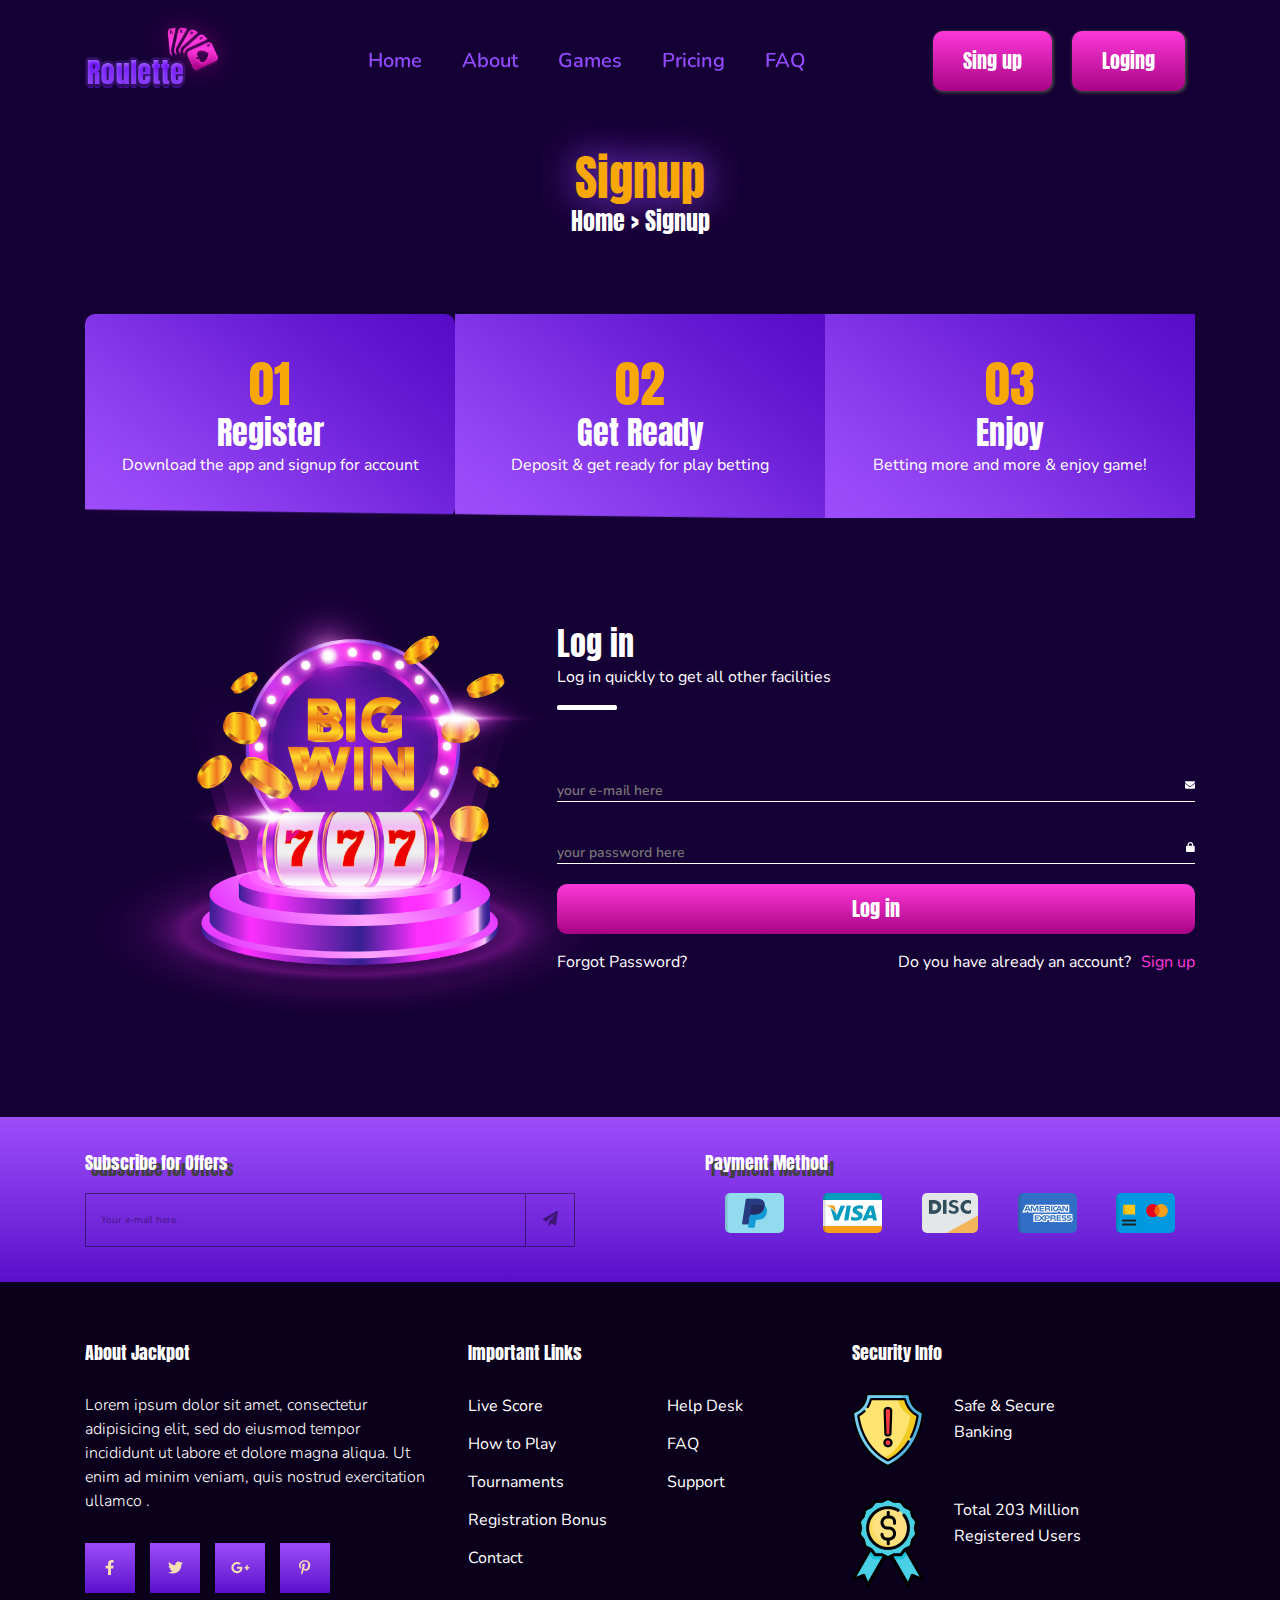
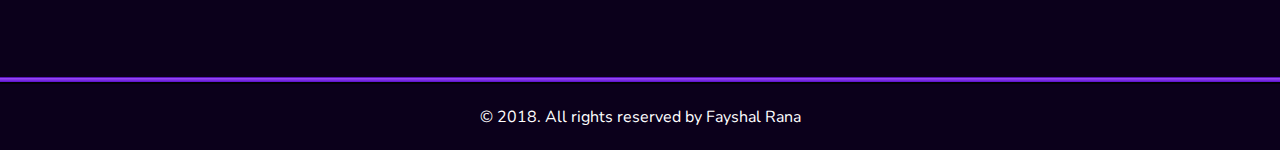
<file: login.html>
<!DOCTYPE html>
<html lang="en">

<head>
    <meta charset="UTF-8">
    <meta http-equiv="X-UA-Compatible" content="IE=edge">
    <meta name="viewport" content="width=device-width, initial-scale=1.0">

    <title>Jackpot</title>
    <!-- favicon  -->
    <link rel="icon" type="image/x-icon" href="images/main-logo-removebg-preview.png">
    <!-- bootstrap link  -->
    <link rel="stylesheet" href="https://cdn.jsdelivr.net/npm/bootstrap@4.3.1/dist/css/bootstrap.min.css" integrity="sha384-ggOyR0iXCbMQv3Xipma34MD+dH/1fQ784/j6cY/iJTQUOhcWr7x9JvoRxT2MZw1T" crossorigin="anonymous">
    <!-- font awesome  -->
    <link rel="stylesheet" href="Css/all.min.css">
    <!-- Scss link  -->
    <link rel="stylesheet" href="sass/main.css">
    <!-- custom css like  -->
    <link rel="stylesheet" href="Css/style.css">
    <link rel="stylesheet" href="Css/media.css">
    <!-- box shadow link  -->
    <link rel="stylesheet" href="Css/shadow.css" />
</head>

<body>
    <div id="preloader"></div>
    <!-- header part start here  -->
    <section id="header">
        <nav class="navbar navbar-expand-lg">
            <div class="container">
              <!-- logo part -->
              <div class="logo">
                <a class="navbar-brand" href="#">
                    <img src="images/main-logo.png" alt="">
                  </a>
              </div>
              <!-- logo part  -->
              <button class="navbar-toggler" type="button" data-bs-toggle="collapse" data-bs-target="#navbarSupportedContent"
                aria-controls="navbarSupportedContent" aria-expanded="false" aria-label="Toggle navigation">
                <i class="fa-solid fa-bars"></i>
              </button>
              <div class="collapse navbar-collapse" id="navbarSupportedContent">
                <ul class="navbar-nav m-auto mb-2 mb-lg-0">
                  <li class="nav-item">
                    <a class="nav-link" href="index.html" method="post">Home</a>
                  </li>
                  <li class="nav-item">
                    <a class="nav-link" href="about.html">About</a>
                  </li>
                  <li class="nav-item">
                    <a class="nav-link" href="Game.html">Games</a>
                  </li>
                  <li class="nav-item">
                    <a class="nav-link" href="member.html">Pricing</a>
                  </li>
                  <li class="nav-item">
                    <a class="nav-link" href="#faq">FAQ</a>
                  </li>
                </ul>
                <div class="nav_button">
                    <a href="signup.html"><button class="singup">Sing up</button></a>
                    <a href="login.html"><button class="login">Loging</button></a>
                </div>
              </div>
        
            </div>
          </nav>
        
    </section>

    <!-- header part end here  -->
    <!-- banner part start here  -->
    <section id="banner">
        <div class="bannerc_contant">
            <div class="About_text">
                <h3>Signup</h3>
                <p><a href="">Home </a>> Signup</p>
            </div>

        </div>
    </section>
    <!-- banner part end here  -->

    <!-- Related game part start here  -->
    <section id="singup_body">
        <div class="container">
            <div class="game_card_bd">
                <div class="game_card">
                    <div class="game_card_item block_img">
                        <h1>01</h1>
                        <h2>Register</h2>
                        <p>Download the app and signup for account</p>
                    </div>
                    <div class="game_card_item  block_img2">
                        <h1>02</h1>
                        <h2>Get Ready</h2>
                        <p>Deposit & get ready for play betting</p>
                    </div>
                    <div class="game_card_item  block_img3">
                        <h1>03</h1>
                        <h2>Enjoy</h2>
                        <p>Betting more and more & enjoy game!</p>
                    </div>
                </div>
            </div>
            <div class="singup_container">
                <div class="big_win_img">
                    <img src="images/big-win.png" alt="big-win.png">
                </div>
                <div class="signup_form">
                    <div class="signup_top">
                        <h3>Log in</h3>
                        <p>Log in quickly to get all other facilities</p>
                    </div>
                    <div class="user_form">
                        <form action="">
                        
                            <div class="form_bottom">
                                <label for="email">
                                    <div class="email m_5rem_0">
                                        <input type="email" placeholder="your e-mail here" required id="email">
                                        <i class="fa-solid fa-envelope"></i>
                                    </div>
                                </label>
                                <label for="password">
                                    <div class="email m_2rem_0">
                                        <input type="password" placeholder="your password here" required id="password">
                                        <i class="fa-solid fa-lock"></i>
                                    </div>
                                </label>
                                <Button>Log in</Button>
                                <div class="form_footer">
                                    <div class="account">
                                    <p>Forgot Password?</p>
                                    </div>
                                    <div class="account">
                                        <p>Do you have already an account?<span><a href="">Sign up</a></span> </p>
                                    </div>
                                </div>
                            </div>
                        </form>
                    </div>
                </div>
            </div>
        </div>
    </section>
    <!-- Related game part end here  -->
    <!-- Newslatter part start here  -->
    <section id="newslatter">
        <div class="container">
            <div class="newslatter_body">
                <div class="latter">
                    <div class="latter_header">
                        <h3>Subscribe for Offers</h3>
                    </div>
                    <form action="#">
                        <div class="input">
                            <input type="text" name="email" id="" placeholder="Your e-mail here" required>
                            <button class="snt_btn"><i class="fa-solid fa-paper-plane"></i></button>
                        </div>
                    </form>
                </div>
                <div class="pament">
                    <div class="pament_header">
                        <h3>Payment Method</h3>
                    </div>
                    <div class="payment_cards">
                        <div class="cards">
                            <img src="images/paypal.png" alt="paypal.png">
                        </div>
                        <div class="cards">
                            <img src="images/visa.png" alt="visa.png">
                        </div>
                        <div class="cards">
                            <img src="images/Disc.png" alt="Disc.png">
                        </div>
                        <div class="cards">
                            <img src="images/amirecnex.png" alt="amirecnex.png">
                        </div>
                        <div class="cards">
                            <img src="images/cridet-card.png" alt="cridet-card.png">
                        </div>
                    </div>
                </div>
            </div>
        </div>
    </section>
    <!-- Newslatter part end here  -->
    <!-- contact  part start here  -->
    <section id="contact">
        <div class="container">
            <div class="contact_body">
                <div class="about">
                    <div class="about_head">
                        <h3>About Jackpot</h3>
                    </div>
                    <div class="about_text">
                        <p>Lorem ipsum dolor sit amet, consectetur adipisicing elit, sed do eiusmod tempor incididunt ut
                            labore et dolore magna aliqua. Ut enim ad minim veniam, quis nostrud exercitation ullamco .
                        </p>
                    </div>
                    <div class="social_icon">
                        <div class="social_item">
                            <a href="#"><i class="fa-brands fa-facebook-f"></i></a>
                        </div>
                        <div class="social_item">
                            <a href=""><i class="fa-brands fa-twitter"></i></a>
                        </div>
                        <div class="social_item">
                            <a href=""><i class="fa-brands fa-google-plus-g"></i></a>
                        </div>
                        <div class="social_item">
                            <a href=""><i class="fa-brands fa-pinterest-p"></i></a>
                        </div>
                    </div>
                </div>
                <div class="links">
                    <div class="links_head">
                        <h3>Important Links</h3>
                    </div>
                    <div class="important_links">
                        <div class="left_link">
                            <a href="">Live Score</a>
                            <a href="">How to Play</a>
                            <a href="">Tournaments</a>
                            <a href="">Registration Bonus</a>
                            <a href="">Contact</a>
                        </div>
                        <div class="right_link">
                            <a href="">Help Desk</a>
                            <a href="">FAQ</a>
                            <a href="">Support</a>
                        </div>
                    </div>
                </div>
                <div class="security">
                    <div class="security_head">
                        <h3>Security Info</h3>
                    </div>
                    <div class="security_body">
                        <div class="security_item">
                            <div class="security_img">
                                <img src="images/security1.png" alt="security1.png">
                            </div>
                            <div class="security_text">
                                <p>Safe & Secure <br>
                                    Banking</p>
                            </div>
                        </div>
                        <div class="security_item">
                            <div class="security_img">
                                <img src="images/batch.png" alt="batch.png">
                            </div>
                            <div class="security_text">
                                <p>Total 203 Million <br>
                                    Registered Users</p>
                            </div>
                        </div>
                    </div>
                </div>
            </div>
        </div>
    </section>
    <hr
        style="background: linear-gradient(to bottom, #9d4cfb, #8d3eef, #7c30e2, #6b21d6, #590fca); height: 4px; border-bottom: 2px solid black;">

    <!-- contact  part end here  -->


    <!-- footer part start here  -->
    <section id="footer">
        <div class="container">
            <p>&copy; 2018. All rights reserved by Fayshal Rana</p>
        </div>
    </section>
    <!-- footer part end here  -->






    <!-- jquery  -->
    <script src="js/jquery-1.12.4.min.js"></script>
        <!-- bootstrip js  -->
    <script src="https://cdn.jsdelivr.net/npm/bootstrap@5.2.3/dist/js/bootstrap.bundle.min.js"></script>
    <!-- font awesome js  -->
    <script src="js/all.min.js"></script>
    <!-- custom js link  -->
    <script src="js/custom.js"></script>

</body>

</html>
</file>
<file: sass/main.css>
#header {
  position: fixed;
  width: 100%;
  padding-bottom: 1rem;
  z-index: 999;
  transition: 0.3s;
}
#header .navbar {
  display: flex;
  justify-content: space-between;
  align-items: center;
}
#header .navbar .logo {
  width: 15%;
  display: inline;
}
#header .navbar .logo a img {
  width: 100%;
  transition: 0.3s;
}
#header .navbar .collapse {
  margin-top: 2rem;
}
#header .navbar .collapse ul {
  display: flex;
  justify-content: flex-start;
  align-items: center;
  margin-top: 0 !important;
}
#header .navbar .collapse ul li {
  margin: 0 1.5rem;
  display: flex;
  align-items: center;
}
#header .navbar .collapse ul li a {
  font-family: "Nunito", sans-serif;
  font-size: 2rem;
  font-weight: 600;
  color: #944bff;
  transition: 0.3s ease-in-out;
}
#header .navbar .collapse ul li:hover a {
  color: #ff39dc;
}
#header .navbar .nav_button {
  display: flex;
}
#header .navbar .nav_button button {
  font-family: "Anton", sans-serif;
  padding: 1.5rem 3rem;
  border: none;
  border-radius: 1rem;
  box-shadow: 1px 1px 3px 1px #414040;
  margin: 0 1rem;
  cursor: pointer;
}
#header .navbar .nav_button .singup {
  background-image: linear-gradient(to bottom, #fc37d9, #e72bc4, #d21faf, #bd129a, #a90287);
  color: white;
  font-size: 2rem;
  font-weight: 400;
  transition: 0.3s ease;
}
#header .navbar .nav_button .singup:hover {
  background-image: linear-gradient(to bottom, #9d4cfb, #8d3eef, #7c30e2, #6b21d6, #590fca);
  text-shadow: 5px 5px #414040;
}
#header .navbar .nav_button .login {
  background-image: linear-gradient(to bottom, #fc37d9, #e72bc4, #d21faf, #bd129a, #a90287);
  color: white;
  font-size: 2rem;
  font-weight: 400;
  transition: 0.3s ease;
}
#header .navbar .nav_button .login:hover {
  background-image: linear-gradient(to bottom, #9d4cfb, #8d3eef, #7c30e2, #6b21d6, #590fca);
  text-shadow: 5px 5px #414040;
}

#banner {
  padding: 15rem 0;
  background: #150035;
}
#banner .bannerc_contant {
  display: flex;
  justify-content: space-around;
  align-items: center;
}
#banner .bannerc_contant .banner_ing {
  width: 50%;
}
#banner .bannerc_contant .banner_ing img {
  width: 100%;
}
#banner .bannerc_contant .banner_text {
  margin-left: 40px;
  width: 50%;
}
#banner .bannerc_contant .banner_text h4 {
  font-size: 2rem;
  color: white;
  font-weight: 400;
  font-family: "Nunito", sans-serif;
  margin-bottom: -4rem;
}
#banner .bannerc_contant .banner_text h1 {
  font-size: 33rem;
  font-weight: 400;
  font-family: "Anton", sans-serif;
  color: #f8a709;
  text-shadow: 0px 0px 30px #d21faf;
}
#banner .bannerc_contant .banner_text .btex_btm {
  text-align: center;
  padding-right: 20rem;
}
#banner .bannerc_contant .banner_text .btex_btm p {
  font-size: 1.6rem;
  font-weight: 400;
  font-family: "Nunito", sans-serif;
  color: white;
  margin-top: -4rem;
  margin-bottom: 3rem;
  line-height: 2.6rem;
}
#banner .bannerc_contant .banner_text .btex_btm a {
  padding: 1.5rem 3rem;
  background-image: linear-gradient(to bottom, #9d4cfb, #8d3eef, #7c30e2, #6b21d6, #590fca);
  font-size: 2.4rem;
  font-family: "Anton", sans-serif;
  border-radius: 1rem;
  color: white;
  transition: 0.3s all;
}
#banner .bannerc_contant .banner_text .btex_btm a:hover {
  background-image: linear-gradient(to bottom, #6b21d6, #590fca, #7c30e2, #9d4cfb, #8d3eef);
  box-shadow: 0px 6px 0px rgba(58, 0, 144, 0.6352941176);
  text-shadow: 0.4rem 0.4rem #150035;
}

#Related_game {
  padding-bottom: 10rem;
  background: #0b001b;
}
#Related_game .game_card_bd {
  position: relative;
}
#Related_game .game_card_bd .game_card {
  border-radius: 1rem;
  background: #6318d1;
  position: absolute;
  top: -10rem;
  left: 0;
  display: grid;
  grid-template-columns: repeat(3, 1fr);
}
#Related_game .game_card_bd .game_card .game_card_item {
  display: flex;
  justify-content: center;
  align-items: center;
  flex-direction: column;
  padding: 4rem 3.3rem;
  color: white;
}
#Related_game .game_card_bd .game_card .game_card_item h1 {
  font-size: 5rem;
  font-weight: 400;
  font-family: "Anton", sans-serif;
  color: #f8a709;
  transition: 0.3s all;
}
#Related_game .game_card_bd .game_card .game_card_item h2 {
  font-size: 3.2rem;
  font-weight: 400;
  font-family: "Anton", sans-serif;
  color: white;
  transition: 0.3s all;
}
#Related_game .game_card_bd .game_card .game_card_item p {
  font-size: 1.6rem;
  font-weight: 400;
  font-family: "Nunito", sans-serif;
  text-align: center;
  line-height: 2.6rem;
  color: white;
}
#Related_game .game_card_bd .game_card .game_card_item:hover h1 {
  text-shadow: 1rem 0.7rem rgba(65, 64, 64, 0.6784313725);
}
#Related_game .game_card_bd .game_card .game_card_item:hover h2 {
  text-shadow: 1rem 0.7rem rgba(65, 64, 64, 0.6784313725);
}
#Related_game .game_head {
  padding-top: 17rem;
}
#Related_game .game_head h1 {
  font-family: "Anton", sans-serif;
  font-size: 4.8rem;
  font-weight: 400;
  color: #f8a709;
  text-align: center;
  text-shadow: 0rem 0rem 4rem #9d4cfb;
}
#Related_game .related_item_body {
  display: grid;
  grid-template-columns: repeat(3, 1fr);
  grid-gap: 3rem;
  margin-top: 6rem;
}
#Related_game .related_item_body .related_item {
  position: relative;
}
#Related_game .related_item_body .related_item .related_item_img img {
  width: 100%;
}
#Related_game .related_item_body .related_item .related_overly {
  visibility: hidden;
  opacity: 0;
  transition: 0.3s ease-in-out;
  display: flex;
  background: rgba(48, 6, 112, 0.661);
  justify-content: center;
  align-items: center;
  flex-direction: column;
  position: absolute;
  top: 0;
  left: 0;
  width: 100%;
  height: 100%;
  overflow: hidden;
}
#Related_game .related_item_body .related_item .related_overly h3 {
  position: absolute;
  right: -20%;
  top: 40%;
  font-size: 2.4rem;
  font-family: "Anton", sans-serif;
  font-weight: 400;
  color: white;
  transition: 0.3s;
}
#Related_game .related_item_body .related_item .related_overly a {
  margin-top: 5rem;
  padding: 1.5rem 3rem;
  background-image: linear-gradient(to bottom, #9d4cfb, #8d3eef, #7c30e2, #6b21d6, #590fca);
  font-size: 2.4rem;
  font-family: "Anton", sans-serif;
  border-radius: 1rem;
  color: white;
  transition: 0.3s all;
  position: absolute;
  left: -20%;
  bottom: 20%;
}
#Related_game .related_item_body .related_item .related_overly a:hover {
  background-image: linear-gradient(to bottom, #6b21d6, #590fca, #7c30e2, #9d4cfb, #8d3eef);
  box-shadow: 0px 6px 0px rgba(58, 0, 144, 0.6352941176);
  text-shadow: 0.4rem 0.4rem #150035;
}
#Related_game .related_item_body .related_item .related_overly:hover a {
  left: 50%;
  transform: translateX(-50%);
}
#Related_game .related_item_body .related_item .related_overly:hover h3 {
  right: 50%;
  transform: translateX(50%);
}
#Related_game .related_item_body .related_item:hover .related_overly {
  opacity: 0.9;
  visibility: visible;
}

#free_spin {
  padding-top: 10rem;
  background: #150035;
}
#free_spin .spin_body {
  display: grid;
  grid-template-columns: repeat(2, 1fr);
  grid-gap: 15rem;
}
#free_spin .spin_body .spin_img {
  text-align: center;
}
#free_spin .spin_body .spin_img img {
  width: 95%;
}
#free_spin .spin_body .fress_spin_text h3 {
  font-family: "Anton", sans-serif;
  font-size: 4.8rem;
  font-weight: 400;
  color: #f8a709;
  text-align: center;
  text-shadow: 0rem 0rem 4rem #9d4cfb;
  text-align: left;
}
#free_spin .spin_body .fress_spin_text p {
  font-size: 1.6rem;
  font-weight: 400;
  font-family: "Nunito", sans-serif;
  text-align: center;
  line-height: 2.6rem;
  color: white;
  text-align: left;
  padding: 7rem 0;
}
#free_spin .spin_body .fress_spin_text p span {
  display: block;
  padding-top: 4rem;
}
#free_spin .spin_body .fress_spin_text a {
  padding: 1.5rem 3rem;
  background-image: linear-gradient(to bottom, #9d4cfb, #8d3eef, #7c30e2, #6b21d6, #590fca);
  font-size: 2.4rem;
  font-family: "Anton", sans-serif;
  border-radius: 1rem;
  color: white;
  transition: 0.3s all;
}
#free_spin .spin_body .fress_spin_text a:hover {
  background-image: linear-gradient(to bottom, #6b21d6, #590fca, #7c30e2, #9d4cfb, #8d3eef);
  box-shadow: 0px 6px 0px rgba(58, 0, 144, 0.6352941176);
  text-shadow: 0.4rem 0.4rem #150035;
}

#pricing {
  padding: 10rem 0;
  background: #0b001b;
}
#pricing .pricing_head {
  text-align: center;
}
#pricing .pricing_head h3 {
  font-family: "Anton", sans-serif;
  font-size: 4.8rem;
  font-weight: 400;
  color: #f8a709;
  text-align: center;
  text-shadow: 0rem 0rem 4rem #9d4cfb;
}
#pricing .pricing_body {
  margin-top: 8rem;
  display: grid;
  grid-template-columns: repeat(3, 1fr);
  grid-gap: 3rem;
}
#pricing .pricing_body .pricing_item {
  position: relative;
  background-image: linear-gradient(to bottom, #9d4cfb, #8d3eef, #7c30e2, #6b21d6, #590fca);
  padding: 4rem 0;
  text-align: center;
  transition: 0.3s;
  border-radius: 0.8rem;
  cursor: pointer;
}
#pricing .pricing_body .pricing_item:hover h3 {
  text-shadow: 3px 5px rgba(11, 0, 27, 0.5607843137);
}
#pricing .pricing_body .pricing_item:hover {
  transform: scaleY(1.1);
}
#pricing .pricing_body .pricing_item:hover .price_item_head {
  top: -3%;
  opacity: 0.9;
  visibility: visible;
}
#pricing .pricing_body .pricing_item:hover a {
  background-image: linear-gradient(to bottom, #fc37d9, #e72bc3, #d21fae, #bd1299, #a80285);
}
#pricing .pricing_body .pricing_item h3 {
  font-size: 3.2rem;
  font-weight: 400;
  font-family: "Anton", sans-serif;
  color: white;
  transition: 0.3s all;
}
#pricing .pricing_body .pricing_item h2 {
  font-size: 5rem;
  font-weight: 700;
  font-family: "Nunito", sans-serif;
  color: white;
}
#pricing .pricing_body .pricing_item p {
  font-size: 1.4rem;
  color: white;
  font-family: "Nunito", sans-serif;
  padding-bottom: 3rem;
}
#pricing .pricing_body .pricing_item hr {
  background: rgb(76, 76, 76);
  margin-bottom: 2rem;
}
#pricing .pricing_body .pricing_item span {
  font-size: 1.6rem;
  font-weight: 400;
  font-family: "Nunito", sans-serif;
  text-align: center;
  line-height: 2.6rem;
  color: white;
  line-height: 4rem;
  display: block;
}
#pricing .pricing_body .pricing_item a {
  padding: 1.5rem 3rem;
  background-image: linear-gradient(to bottom, #9d4cfb, #8d3eef, #7c30e2, #6b21d6, #590fca);
  font-size: 2.4rem;
  font-family: "Anton", sans-serif;
  border-radius: 1rem;
  color: white;
  transition: 0.3s all;
  position: absolute;
  left: 50%;
  transform: translateX(-50%);
  font-size: 2.3rem;
}
#pricing .pricing_body .pricing_item a:hover {
  background-image: linear-gradient(to bottom, #6b21d6, #590fca, #7c30e2, #9d4cfb, #8d3eef);
  box-shadow: 0px 6px 0px rgba(58, 0, 144, 0.6352941176);
  text-shadow: 0.4rem 0.4rem #150035;
}
#pricing .pricing_body .pricing_item .price_item_head {
  position: absolute;
  top: -15%;
  left: 50%;
  transform: translateX(-50%);
  background: rgb(239, 8, 197);
  width: 100%;
  opacity: 0;
  transition: 0.3s;
  visibility: hidden;
  border-top-left-radius: 0.5rem;
  border-top-right-radius: 0.5rem;
  box-shadow: 0rem 0.5rem 0rem #414040;
  z-index: 5;
}

#faq {
  padding: 10rem 0;
  background: #150035;
}
#faq .faq_body {
  display: flex;
  gap: 3rem;
}
#faq .faq_body .faq_left {
  width: 60%;
}
#faq .faq_body .faq_left h1 {
  font-family: "Anton", sans-serif;
  font-size: 4.8rem;
  font-weight: 400;
  color: #f8a709;
  text-align: center;
  text-shadow: 0rem 0rem 4rem #9d4cfb;
  text-align: left;
  padding-bottom: 3rem;
}
#faq .faq_body .faq_left hr {
  border: none;
  background: #000;
  height: 0.2rem;
  border-bottom: 2px solid #290a59 !important;
}
#faq .faq_body .faq_left .left_bdy {
  margin-top: 5rem;
}
#faq .faq_body .faq_right {
  width: 40%;
}
#faq .faq_body .faq_right h1 {
  font-family: "Anton", sans-serif;
  font-size: 4.8rem;
  font-weight: 400;
  color: #f8a709;
  text-align: center;
  text-shadow: 0rem 0rem 4rem #9d4cfb;
  text-align: left;
  text-align: left;
  padding-bottom: 3rem;
}
#faq .faq_body .faq_right hr {
  border: none;
  background: #000;
  height: 0.2rem;
  border-bottom: 2px solid #290a59 !important;
}
#faq .faq_body .faq_right .tournaments_head {
  display: flex;
  justify-content: center;
  align-items: center;
  gap: 2rem;
  margin-top: 4rem;
}
#faq .faq_body .faq_right .tournaments_head h3 {
  font-size: 2rem;
  color: white;
}
#faq .faq_body .faq_right .tournaments_head .cntr_item {
  border: 1px solid #f8a709;
  display: flex;
  justify-content: center;
  align-items: center;
  flex-direction: column;
  padding: 1.5rem;
}
#faq .faq_body .faq_right .tournaments_head .cntr_item h2 {
  font-size: 2rem;
  font-weight: 600;
  font-family: "Nunito", sans-serif;
  color: #f8a709;
}
#faq .faq_body .faq_right .tournaments_head .cntr_item span {
  font-size: 2rem;
  font-weight: 600;
  font-family: "Nunito", sans-serif;
  color: #f8a709;
}
#faq .faq_body .faq_right .scroll_box {
  margin: 3rem 0;
  max-height: 25rem;
  width: 100%;
  overflow: auto;
}
#faq .faq_body .faq_right .scroll_box .scroll_item {
  display: flex;
  justify-content: space-between;
  align-items: center;
  margin: 1rem;
  padding-right: 2rem;
}
#faq .faq_body .faq_right .scroll_box .scroll_item p {
  width: 40%;
  font-size: 1.6rem;
  font-weight: 400;
  font-family: "Nunito", sans-serif;
  color: white;
}
#faq .faq_body .faq_right .scroll_box .scroll_item span {
  width: 10%;
  font-size: 1.6rem;
  font-weight: 400;
  font-family: "Nunito", sans-serif;
  color: white;
}
#faq .faq_body .faq_right .scroll_box .scroll_item .trnmnt_img {
  width: 20%;
  text-align: center;
}

#newslatter {
  padding: 3.5rem 0;
  background-image: linear-gradient(to bottom, #9d4cfb, #8d3eef, #7c30e2, #6b21d6, #590fca);
}
#newslatter .newslatter_body {
  display: grid;
  grid-template-columns: repeat(2, 1fr);
  grid-gap: 13rem;
}
#newslatter .newslatter_body .latter .latter_header {
  font-size: 3.2rem;
  font-weight: 400;
  font-family: "Anton", sans-serif;
  color: white;
  font-size: 2.5rem;
  text-shadow: 0.6rem 0.6rem #414040;
  margin-bottom: 2rem;
}
#newslatter .newslatter_body .latter form .input {
  display: flex;
  justify-content: space-between;
  border: 1px solid rgba(0, 0, 0, 0.453);
}
#newslatter .newslatter_body .latter form .input input {
  padding: 1.5rem;
  width: 90%;
  background: transparent;
  outline: none;
  border: none;
}
#newslatter .newslatter_body .latter form .input input::-moz-placeholder {
  font-size: 1 0.4rem;
  color: rgba(0, 0, 0, 0.453);
  font-weight: 400;
  font-family: "Nunito", sans-serif;
}
#newslatter .newslatter_body .latter form .input input:-ms-input-placeholder {
  font-size: 1 0.4rem;
  color: rgba(0, 0, 0, 0.453);
  font-weight: 400;
  font-family: "Nunito", sans-serif;
}
#newslatter .newslatter_body .latter form .input input::placeholder {
  font-size: 1 0.4rem;
  color: rgba(0, 0, 0, 0.453);
  font-weight: 400;
  font-family: "Nunito", sans-serif;
}
#newslatter .newslatter_body .latter form .input .snt_btn {
  width: 10%;
  padding: 1.5rem;
  background: transparent;
  outline: none;
  border: none;
  border-left: 1px solid rgba(0, 0, 0, 0.453);
  font-size: 1.5rem;
  color: rgba(0, 0, 0, 0.453);
  cursor: pointer;
}
#newslatter .newslatter_body .pament .pament_header {
  font-size: 3.2rem;
  font-weight: 400;
  font-family: "Anton", sans-serif;
  color: white;
  font-size: 2.5rem;
  text-shadow: 0.6rem 0.6rem #414040;
  margin-bottom: 2rem;
}
#newslatter .newslatter_body .pament .payment_cards {
  display: flex;
  justify-content: space-around;
  text-align: center;
}
#newslatter .newslatter_body .pament .payment_cards img {
  width: 100%;
  border-radius: 5px;
  transition: 0.3s;
  cursor: pointer;
}
#newslatter .newslatter_body .pament .payment_cards img:hover {
  box-shadow: 0.4rem 0.6rem 0rem rgba(58, 0, 144, 0.6352941176);
  transform: scale(1.1);
}

#contact {
  padding: 6rem 0;
  background: #0b001b;
}
#contact .contact_body {
  display: grid;
  grid-template-columns: repeat(3, 1fr);
  grid-gap: 4rem;
}
#contact .contact_body .about .about_head {
  font-size: 3.2rem;
  font-weight: 400;
  font-family: "Anton", sans-serif;
  color: white;
  margin-bottom: 3rem;
}
#contact .contact_body .about .about_text p {
  font-size: 1.6rem;
  font-family: "Nunito", sans-serif;
  font-weight: 300;
  color: white;
  padding-bottom: 3rem;
}
#contact .contact_body .about .social_icon {
  display: flex;
  justify-content: flex-start;
  align-items: center;
  gap: 1.5rem;
}
#contact .contact_body .about .social_icon .social_item {
  display: flex;
  justify-content: center;
  align-items: center;
  height: 5rem;
  width: 5rem;
  background-image: linear-gradient(to bottom, #9d4cfb, #8d3eef, #7c30e2, #6b21d6, #590fca);
  transition: 0.3s all;
}
#contact .contact_body .about .social_icon .social_item:hover {
  background-image: linear-gradient(to bottom, #fc37d9, #e72bc3, #d21fae, #bd1299, #a80285);
  box-shadow: 0.4rem 0.4rem 0.7rem #3b0336;
  transform: scale(1.1);
}
#contact .contact_body .about .social_icon .social_item a {
  font-size: 1.5rem;
  color: wheat;
}
#contact .contact_body .links .links_head {
  font-size: 3.2rem;
  font-weight: 400;
  font-family: "Anton", sans-serif;
  color: white;
  margin-bottom: 3rem;
}
#contact .contact_body .links .important_links {
  display: flex;
  gap: 6rem;
}
#contact .contact_body .links .important_links a {
  display: block;
  font-size: 1.6rem;
  font-weight: 400;
  font-family: "Nunito", sans-serif;
  text-align: center;
  line-height: 2.6rem;
  color: white;
  text-align: left;
  margin-bottom: 1.2rem;
}
#contact .contact_body .security .security_head {
  font-size: 3.2rem;
  font-weight: 400;
  font-family: "Anton", sans-serif;
  color: white;
  margin-bottom: 3rem;
}
#contact .contact_body .security .security_body .security_item {
  display: flex;
  gap: 3rem;
  margin-bottom: 3rem;
}
#contact .contact_body .security .security_body .security_item .security_text {
  font-size: 1.6rem;
  font-weight: 400;
  font-family: "Nunito", sans-serif;
  text-align: center;
  line-height: 2.6rem;
  color: white;
  text-align: left;
}

#footer {
  padding: 2rem 0;
  background: #0b001b;
}
#footer p {
  font-size: 1.6rem;
  font-weight: 400;
  font-family: "Nunito", sans-serif;
  text-align: center;
  line-height: 2.6rem;
  color: white;
}

hr {
  margin-top: 0rem !important;
  margin-bottom: 0rem !important;
  border: 0;
  border-top: 1px solid rgba(0, 0, 0, 0.1);
}

#banner .bannerc_contant .About_text h3 {
  font-size: 30px;
  color: white;
  font-family: "Anton", sans-serif;
  font-size: 4.8rem;
  font-weight: 400;
  color: #f8a709;
  text-align: center;
  text-shadow: 0rem 0rem 4rem #9d4cfb;
}
#banner .bannerc_contant .About_text p {
  font-size: 1.6rem;
  font-weight: 400;
  font-family: "Nunito", sans-serif;
  text-align: center;
  line-height: 2.6rem;
  color: white;
  font-size: 3.2rem;
  font-weight: 400;
  font-family: "Anton", sans-serif;
  color: white;
  font-size: 2.4rem;
  transition: 0.3s;
}
#banner .bannerc_contant .About_text p a {
  color: white;
}
#banner .bannerc_contant .About_text p:hover {
  text-shadow: 0.6rem 0.6rem #0b001b;
}

#About_spin {
  padding-bottom: 10rem;
  background: #0b001b;
}
#About_spin .game_card_bd {
  position: relative;
}
#About_spin .game_card_bd .game_card {
  width: 100%;
  border-radius: 1rem;
  background: #6318d1;
  position: absolute;
  top: -12rem;
  left: 0;
  display: grid;
  grid-template-columns: repeat(3, 1fr);
}
#About_spin .game_card_bd .game_card .game_card_item {
  display: flex;
  justify-content: center;
  align-items: center;
  flex-direction: column;
  padding: 4rem 3.3rem;
  color: white;
}
#About_spin .game_card_bd .game_card .game_card_item h1 {
  font-size: 5rem;
  font-weight: 400;
  font-family: "Anton", sans-serif;
  color: #f8a709;
  transition: 0.3s all;
}
#About_spin .game_card_bd .game_card .game_card_item h2 {
  font-size: 3.2rem;
  font-weight: 400;
  font-family: "Anton", sans-serif;
  color: white;
  transition: 0.3s all;
}
#About_spin .game_card_bd .game_card .game_card_item p {
  font-size: 1.6rem;
  font-weight: 400;
  font-family: "Nunito", sans-serif;
  text-align: center;
  line-height: 2.6rem;
  color: white;
}
#About_spin .game_card_bd .game_card .game_card_item:hover h1 {
  text-shadow: 1rem 0.7rem rgba(65, 64, 64, 0.6784313725);
}
#About_spin .game_card_bd .game_card .game_card_item:hover h2 {
  text-shadow: 1rem 0.7rem rgba(65, 64, 64, 0.6784313725);
}
#About_spin .spin_body {
  padding-top: 17rem;
  display: grid;
  grid-template-columns: repeat(2, 1fr);
  grid-gap: 10rem;
}
#About_spin .spin_body .spin_img {
  text-align: center;
}
#About_spin .spin_body .spin_img img {
  width: 80%;
}
#About_spin .spin_body .fress_spin_text {
  display: flex;
  justify-content: center;
  align-items: flex-start;
  flex-direction: column;
}
#About_spin .spin_body .fress_spin_text p {
  font-size: 1.6rem;
  font-weight: 400;
  font-family: "Nunito", sans-serif;
  text-align: center;
  line-height: 2.6rem;
  color: white;
  text-align: left;
  margin-bottom: 1.5rem;
}
#About_spin .spin_body .fress_spin_text p span {
  display: block;
  padding-top: 4rem;
}
#About_spin .spin_body .fress_spin_text .spin_btn {
  display: flex;
  align-items: center;
  gap: 3rem;
  margin-top: 4rem;
}
#About_spin .spin_body .fress_spin_text .spin_btn a {
  padding: 1.5rem 3rem;
  background-image: linear-gradient(to bottom, #9d4cfb, #8d3eef, #7c30e2, #6b21d6, #590fca);
  font-size: 2.4rem;
  font-family: "Anton", sans-serif;
  border-radius: 1rem;
  color: white;
  transition: 0.3s all;
}
#About_spin .spin_body .fress_spin_text .spin_btn a:hover {
  background-image: linear-gradient(to bottom, #6b21d6, #590fca, #7c30e2, #9d4cfb, #8d3eef);
  box-shadow: 0px 6px 0px rgba(58, 0, 144, 0.6352941176);
  text-shadow: 0.4rem 0.4rem #150035;
}
#About_spin .spin_body .fress_spin_text .spin_btn .play {
  height: 5rem;
  width: 5rem;
  display: flex;
  justify-content: center;
  align-items: center;
  background: rgb(255, 255, 255);
  font-size: 2rem;
  border-radius: 50%;
  transition: 0.3s;
  cursor: pointer;
}
#About_spin .spin_body .fress_spin_text .spin_btn .play a {
  background: none;
  padding: 0;
  box-shadow: none;
  color: black;
}
#About_spin .spin_body .fress_spin_text .spin_btn .play:hover {
  background: #9d4cfb;
}
#About_spin .spin_body .fress_spin_text .spin_btn span {
  font-size: 1.6rem;
  font-family: "Nunito", sans-serif;
  font-weight: 400;
  color: #9d4cfb;
  margin-right: 1rem;
  transition: 0.3s;
}

#About_game {
  padding-bottom: 10rem;
  background: #150035;
}
#About_game .game_head {
  padding-top: 10rem;
}
#About_game .game_head h1 {
  font-family: "Anton", sans-serif;
  font-size: 4.8rem;
  font-weight: 400;
  color: #f8a709;
  text-align: center;
  text-shadow: 0rem 0rem 4rem #9d4cfb;
}
#About_game .related_item_body {
  display: flex;
  grid-gap: 3rem;
  margin-top: 6rem;
}
#About_game .related_item_body .related_item {
  position: relative;
}
#About_game .related_item_body .related_item .related_item_img img {
  width: 100%;
}
#About_game .related_item_body .related_item .related_overly {
  visibility: hidden;
  opacity: 0;
  transition: 0.3s ease-in-out;
  display: flex;
  background: rgba(48, 6, 112, 0.661);
  justify-content: center;
  align-items: center;
  flex-direction: column;
  position: absolute;
  top: 0;
  left: 0;
  width: 100%;
  height: 100%;
  overflow: hidden;
}
#About_game .related_item_body .related_item .related_overly h3 {
  position: absolute;
  right: -20%;
  top: 40%;
  font-size: 2.4rem;
  font-family: "Anton", sans-serif;
  font-weight: 400;
  color: white;
  transition: 0.3s;
}
#About_game .related_item_body .related_item .related_overly a {
  margin-top: 5rem;
  padding: 1.5rem 3rem;
  background-image: linear-gradient(to bottom, #9d4cfb, #8d3eef, #7c30e2, #6b21d6, #590fca);
  font-size: 2.4rem;
  font-family: "Anton", sans-serif;
  border-radius: 1rem;
  color: white;
  transition: 0.3s all;
  position: absolute;
  left: -20%;
  bottom: 20%;
}
#About_game .related_item_body .related_item .related_overly a:hover {
  background-image: linear-gradient(to bottom, #6b21d6, #590fca, #7c30e2, #9d4cfb, #8d3eef);
  box-shadow: 0px 6px 0px rgba(58, 0, 144, 0.6352941176);
  text-shadow: 0.4rem 0.4rem #150035;
}
#About_game .related_item_body .related_item .related_overly:hover a {
  left: 50%;
  transform: translateX(-50%);
}
#About_game .related_item_body .related_item .related_overly:hover h3 {
  right: 50%;
  transform: translateX(50%);
}
#About_game .related_item_body .related_item:hover .related_overly {
  opacity: 0.9;
  visibility: visible;
}

.pricing {
  background: #0b001b;
}
.pricing .pricing_head {
  text-align: center;
}
.pricing .pricing_head h3 {
  font-family: "Anton", sans-serif;
  font-size: 4.8rem;
  font-weight: 400;
  color: #f8a709;
  text-align: center;
  text-shadow: 0rem 0rem 4rem #9d4cfb;
}
.pricing .pricing_body {
  margin-top: 8rem;
  display: grid;
  grid-template-columns: repeat(3, 1fr);
  grid-gap: 3rem;
  grid-row-gap: 10rem;
}
.pricing .pricing_body .pricing_item {
  position: relative;
  background-image: linear-gradient(to bottom, #9d4cfb, #8d3eef, #7c30e2, #6b21d6, #590fca);
  padding: 4rem 0;
  text-align: center;
  transition: 0.3s;
  border-radius: 0.8rem;
  cursor: pointer;
}
.pricing .pricing_body .pricing_item:hover h3 {
  text-shadow: 3px 5px rgba(11, 0, 27, 0.5607843137);
}
.pricing .pricing_body .pricing_item:hover {
  transform: scaleY(1.1);
}
.pricing .pricing_body .pricing_item:hover .price_item_head {
  top: -3%;
  opacity: 0.9;
  visibility: visible;
}
.pricing .pricing_body .pricing_item:hover a {
  background-image: linear-gradient(to bottom, #fc37d9, #e72bc3, #d21fae, #bd1299, #a80285);
}
.pricing .pricing_body .pricing_item h3 {
  font-size: 3.2rem;
  font-weight: 400;
  font-family: "Anton", sans-serif;
  color: white;
  transition: 0.3s all;
}
.pricing .pricing_body .pricing_item h2 {
  font-size: 5rem;
  font-weight: 700;
  font-family: "Nunito", sans-serif;
  color: white;
}
.pricing .pricing_body .pricing_item p {
  font-size: 1.4rem;
  color: white;
  font-family: "Nunito", sans-serif;
  padding-bottom: 3rem;
}
.pricing .pricing_body .pricing_item hr {
  background: rgb(76, 76, 76);
  margin-bottom: 2rem;
}
.pricing .pricing_body .pricing_item span {
  font-size: 1.6rem;
  font-weight: 400;
  font-family: "Nunito", sans-serif;
  text-align: center;
  line-height: 2.6rem;
  color: white;
  line-height: 4rem;
  display: block;
}
.pricing .pricing_body .pricing_item a {
  padding: 1.5rem 3rem;
  background-image: linear-gradient(to bottom, #9d4cfb, #8d3eef, #7c30e2, #6b21d6, #590fca);
  font-size: 2.4rem;
  font-family: "Anton", sans-serif;
  border-radius: 1rem;
  color: white;
  transition: 0.3s all;
  position: absolute;
  left: 50%;
  transform: translateX(-50%);
  font-size: 2.2rem;
}
.pricing .pricing_body .pricing_item a:hover {
  background-image: linear-gradient(to bottom, #6b21d6, #590fca, #7c30e2, #9d4cfb, #8d3eef);
  box-shadow: 0px 6px 0px rgba(58, 0, 144, 0.6352941176);
  text-shadow: 0.4rem 0.4rem #150035;
}
.pricing .pricing_body .pricing_item .price_item_head {
  position: absolute;
  top: -15%;
  left: 50%;
  transform: translateX(-50%);
  background: rgb(239, 8, 197);
  width: 100%;
  opacity: 0;
  transition: 0.3s;
  visibility: hidden;
  border-top-left-radius: 0.5rem;
  border-top-right-radius: 0.5rem;
  box-shadow: 0rem 0.5rem 0rem #414040;
  z-index: 5;
}

#contact_top {
  background: url(/images/map.jpg);
  background-size: cover;
  background-position: center;
  background-repeat: no-repeat;
  background-attachment: fixed;
}
#contact_top .map_overly {
  padding: 22rem 0 13rem 0;
  background: rgba(31, 7, 67, 0.9294117647);
}
#contact_top .map_overly .game_card_bd {
  position: relative;
}
#contact_top .map_overly .game_card_bd .game_card {
  width: 117rem;
  position: absolute;
  top: -33rem;
  left: 0;
  display: grid;
  grid-template-columns: repeat(3, 1fr);
}
#contact_top .map_overly .game_card_bd .game_card .game_card_item {
  display: flex;
  justify-content: center;
  align-items: center;
  flex-direction: column;
  padding: 4rem 3.3rem;
}
#contact_top .map_overly .game_card_bd .game_card .game_card_item h1 {
  font-size: 5rem;
  font-weight: 400;
  font-family: "Anton", sans-serif;
  color: #f8a709;
  transition: 0.3s all;
}
#contact_top .map_overly .game_card_bd .game_card .game_card_item h2 {
  font-size: 3.2rem;
  font-weight: 400;
  font-family: "Anton", sans-serif;
  color: white;
  transition: 0.3s all;
}
#contact_top .map_overly .game_card_bd .game_card .game_card_item p {
  font-size: 1.6rem;
  font-weight: 400;
  font-family: "Nunito", sans-serif;
  text-align: center;
  line-height: 2.6rem;
  color: white;
}
#contact_top .map_overly .game_card_bd .game_card .game_card_item:hover h1 {
  text-shadow: 1rem 0.7rem rgba(65, 64, 64, 0.6784313725);
}
#contact_top .map_overly .game_card_bd .game_card .game_card_item:hover h2 {
  text-shadow: 1rem 0.7rem rgba(65, 64, 64, 0.6784313725);
}
#contact_top .map_overly .map {
  display: grid;
  grid-template-columns: repeat(3, 1fr);
}
#contact_top .map_overly .map .map_item {
  position: relative;
  display: flex;
  justify-content: flex-start;
  align-items: center;
  gap: 3rem;
}
#contact_top .map_overly .map .map_item::after {
  position: absolute;
  content: "";
  width: 25%;
  height: 100%;
  top: 0;
  left: 0;
  background-image: linear-gradient(to bottom, #9d4cfb, #8d3eef, #7c30e2, #6b21d6, #590fca);
  border-radius: 1rem;
  transition: 0.3s;
}
#contact_top .map_overly .map .map_item:hover::after {
  width: 90%;
}
#contact_top .map_overly .map .map_item .map_icon {
  height: 10rem;
  width: 10rem;
  z-index: 99;
  display: flex;
  justify-content: center;
  align-items: center;
  font-size: 4rem;
  color: white;
  border-radius: 1rem;
  transition: 0.3s;
}
#contact_top .map_overly .map .map_item .map_text {
  z-index: 99;
}
#contact_top .map_overly .map .map_item .map_text h3 {
  font-size: 2.4rem;
  font-weight: 400;
  font-family: "Anton", sans-serif;
  text-transform: uppercase;
  color: white;
}
#contact_top .map_overly .map .map_item .map_text p {
  font-size: 1.6rem;
  font-weight: 400;
  font-family: "Nunito", sans-serif;
  text-align: center;
  line-height: 2.6rem;
  color: white;
  text-align: left;
}

#singup_body {
  background: #150035;
  padding: 10rem 0;
}
#singup_body .game_card_bd {
  position: relative;
}
#singup_body .game_card_bd .game_card {
  width: 100%;
  position: absolute;
  top: -17rem;
  left: 0;
  display: grid;
  grid-template-columns: repeat(3, 1fr);
}
#singup_body .game_card_bd .game_card .game_card_item {
  display: flex;
  justify-content: center;
  align-items: center;
  flex-direction: column;
  padding: 4rem 3.3rem;
}
#singup_body .game_card_bd .game_card .game_card_item h1 {
  font-size: 5rem;
  font-weight: 400;
  font-family: "Anton", sans-serif;
  color: #f8a709;
  transition: 0.3s all;
}
#singup_body .game_card_bd .game_card .game_card_item h2 {
  font-size: 3.2rem;
  font-weight: 400;
  font-family: "Anton", sans-serif;
  color: white;
  transition: 0.3s all;
}
#singup_body .game_card_bd .game_card .game_card_item p {
  font-size: 1.6rem;
  font-weight: 400;
  font-family: "Nunito", sans-serif;
  text-align: center;
  line-height: 2.6rem;
  color: white;
}
#singup_body .game_card_bd .game_card .game_card_item:hover h1 {
  text-shadow: 1rem 0.7rem rgba(65, 64, 64, 0.6784313725);
}
#singup_body .game_card_bd .game_card .game_card_item:hover h2 {
  text-shadow: 1rem 0.7rem rgba(65, 64, 64, 0.6784313725);
}
#singup_body .singup_container {
  padding-top: 10rem;
  display: flex;
  gap: 3rem;
}
#singup_body .singup_container .big_win_img {
  text-align: center;
  width: 45%;
}
#singup_body .singup_container .big_win_img img {
  width: 120%;
}
#singup_body .singup_container .signup_form {
  display: flex;
  justify-content: center;
  flex-direction: column;
  width: 65%;
}
#singup_body .singup_container .signup_form .signup_top {
  position: relative;
}
#singup_body .singup_container .signup_form .signup_top :after {
  content: "";
  position: absolute;
  width: 6rem;
  height: 0.5rem;
  background: rgb(255, 255, 255);
  left: 0;
  bottom: -2rem;
  border-radius: 1rem;
}
#singup_body .singup_container .signup_form .signup_top h3 {
  font-size: 3.2rem;
  font-weight: 400;
  font-family: "Anton", sans-serif;
  color: white;
}
#singup_body .singup_container .signup_form .signup_top p {
  font-size: 1.6rem;
  font-weight: 400;
  font-family: "Nunito", sans-serif;
  text-align: center;
  line-height: 2.6rem;
  color: white;
  text-align: left;
}
#singup_body .singup_container .signup_form .user_form {
  width: 100%;
  margin-top: 5rem;
}
#singup_body .singup_container .signup_form .user_form .form_head {
  display: flex;
  justify-content: space-between;
  gap: 4rem;
  width: 100%;
}
#singup_body .singup_container .signup_form .user_form .form_head .full_name {
  display: flex;
  justify-content: space-between;
  align-items: center;
  width: 100%;
  border-bottom: 0.1rem solid rgb(255, 255, 255);
  color: white;
}
#singup_body .singup_container .signup_form .user_form .form_head .full_name input {
  border: none;
  outline: none;
  background: none;
  color: white;
  padding: 0.5rem 0;
  font-size: 1.4rem;
  font-weight: 600;
  font-family: "Nunito", sans-serif;
}
#singup_body .singup_container .signup_form .user_form .form_bottom .email {
  display: flex;
  width: 100%;
  justify-content: space-between;
  border-bottom: 1px solid white;
  color: white;
}
#singup_body .singup_container .signup_form .user_form .form_bottom .email input {
  background: none;
  border: none;
  outline: none;
  color: white;
  font-size: 1.4rem;
  font-family: "Nunito", sans-serif;
  font-weight: 600;
}
#singup_body .singup_container .signup_form .user_form .form_bottom button {
  width: 100%;
  padding: 1rem 0;
  text-align: center;
  font-size: 2rem;
  color: white;
  font-family: "Anton", sans-serif;
  background-image: linear-gradient(to bottom, #fc37d9, #e72bc3, #d21fae, #bd1299, #a80285);
  outline: none;
  border: none;
  border-radius: 1rem;
  transition: 0.3s;
}
#singup_body .singup_container .signup_form .user_form .form_bottom button:hover {
  box-shadow: 0 0.6rem 0 #0b001b;
  text-shadow: 0.4rem 0.4rem rgb(51, 50, 50);
  cursor: pointer;
}
#singup_body .singup_container .signup_form .form_footer {
  display: flex;
  align-items: center;
  margin-top: 1.5rem;
  width: 100%;
  justify-content: space-between;
}
#singup_body .singup_container .signup_form .form_footer .account p {
  font-size: 1.6rem;
  font-weight: 400;
  font-family: "Nunito", sans-serif;
  text-align: center;
  line-height: 2.6rem;
  color: white;
  -moz-text-align-last: left;
       text-align-last: left;
}
#singup_body .singup_container .signup_form .form_footer .account p span {
  margin-left: 1rem;
}
#singup_body .singup_container .signup_form .form_footer .account p span a {
  color: #ff39dc;
}
#singup_body .singup_container .signup_form .form_footer .register {
  display: flex;
  align-items: center;
  gap: 1rem;
}
#singup_body .singup_container .signup_form .form_footer .register p {
  font-size: 1.6rem;
  font-weight: 400;
  font-family: "Nunito", sans-serif;
  text-align: center;
  line-height: 2.6rem;
  color: white;
}
#singup_body .singup_container .signup_form .form_footer .register .social_icon {
  display: flex;
  justify-content: flex-start;
  align-items: center;
  gap: 1.5rem;
}
#singup_body .singup_container .signup_form .form_footer .register .social_icon .social_item {
  display: flex;
  justify-content: center;
  align-items: center;
  height: 5rem;
  width: 5rem;
  background-image: linear-gradient(to bottom, #9d4cfb, #8d3eef, #7c30e2, #6b21d6, #590fca);
  transition: 0.3s all;
}
#singup_body .singup_container .signup_form .form_footer .register .social_icon .social_item:hover {
  background-image: linear-gradient(to bottom, #fc37d9, #e72bc3, #d21fae, #bd1299, #a80285);
  box-shadow: 0.4rem 0.4rem 0.7rem #3b0336;
  transform: scale(1.1);
}
#singup_body .singup_container .signup_form .form_footer .register .social_icon .social_item a {
  font-size: 1.5rem;
  color: wheat;
}/*# sourceMappingURL=main.css.map */
</file>
<file: Css/style.css>
/* Google font  */
@import url('https://fonts.googleapis.com/css2?family=Anton&family=Nunito:wght@300;400;500;600;700;800;900&display=swap');

/* All common css ar here  */
*{
    margin: 0;
    padding: 0;
    box-sizing: border-box;
}
h1, h2, h3, h4, h5, h6, p{
    margin: 0;
    padding: 0;
}
ul, ol{
    list-style-type: none;
}
a{
    text-decoration: none !important;
}
html{
    font-size: 62.5%;
}
body{
    scroll-behavior: smooth;
}
.menu_active{
    color: #ff39dc !important;
}

/* .container{
    width: 117rem;
    margin: 0 auto;
    pad: 5px 0;
    overflow: hidden;
} */
html{
    scroll-behavior: smooth;
}
.white{
    background: rgb(255, 255, 255);
    backdrop-filter: blur(3px);
}
.imag{
    width: 70% !important;
}

.add_log{
    font-size: 1.5rem !important;
    padding: 0.5rem 3rem !important;
}
.ul_m_remove{
    margin-top: 2rem !important;
}
.add_menu{
    font-size: 1.5rem !important;
}


/* header part css start here*/
::-webkit-scrollbar{
    width: 1rem;
    
    background: #000;
}
::-webkit-scrollbar-track{
    background: black;
}
::-webkit-scrollbar-thumb{
    background-image: linear-gradient(to bottom, #0b001b, #1e1640, #352468, #503193, #6e3ebf, #8541cf, #9d43df, #b644ee, #c63de4, #d336da, #de30d0, #e82ac6);
    width: 4rem;
    border-radius: 1rem;
}

/* coustom scroll bar  */
.mCSB_draggerContainer{ 
    background-color: rgba(255, 0, 0, 0); 
}
.mCSB_dragger{
     background-color: #2a0561; 
     width: 2rem;
     border-radius: 1rem;
    }
    .mCS-my-theme.mCSB_scrollTools .mCSB_dragger .mCSB_dragger_bar{ background-color: #300670 }
    .mCS-my-theme.mCSB_scrollTools .mCSB_draggerRail{ 
        background-color: rgba(0, 0, 0, 0.704); 
        width: 3px;
        border-right: 1px solid rgba(57, 57, 57, 0.656);
    }


    .block_img{
        background: url(../images/block1.png);
        /* background-size: cover; */
        background-position: center;
        /* background-repeat: no-repeat; */
        border-radius: 10px;
    }
    .block_img2{
        background: url(../images/block2.png);
        background-position: center;
    }
    .block_img3{
        background: url(../images/block3.png);
        background-position: center;
    }

    .m_5rem_0{
        margin: 4rem 0;
    }
    .m_2rem_0{
        margin: 2rem 0;
    }

    .signup_active{
        background-image: linear-gradient(to bottom, #9d4cfb, #8d3eef, #7c30e2, #6b21d6, #590fca) !important;
        text-shadow: 5px 5px #414040 !important;
    }
    label{
        display: block;
    }

    #About_game .related_item_body .related_item .related_overly a {
        margin-top: 5rem;
        padding: 1.5rem 3rem;
        background-image: linear-gradient(to bottom, #9d4cfb, #8d3eef, #7c30e2, #6b21d6, #590fca);
        font-size: 1.4rem;
    }
    /* preloader  */
    #preloader{
        background: rgba(17, 17, 17, 0.462) url(../images/96x96.gif) no-repeat center center;
        background-size: 10%;
        height: 100vh;
        width: 100%;
        position: fixed;
        z-index: 999999999;
        transition: .2s ease-in-out;
    }
</file>
<file: Css/media.css>
/* //////////////////////////////// HOME PAGE //////////////////////////////  */
/* // X-Small devices  */
@media (min-width:320px) and (max-width: 575.98px) {
    #header .navbar .logo {
        width: 15%;
        display: inline;
        margin-left: 3rem;
    }
    .navbar-toggler {
        margin-right: 3rem;
        font-size: 2rem;
        color: rgb(146, 143, 143);
    }
    #header .navbar .collapse ul {
        display: flex;
        justify-content: center;
        background: rgba(255, 255, 255, 0);
        backdrop-filter: blur(3px);
    }
    #header .navbar .collapse ul li a {
        font-size: 1rem;
    }
    #header .navbar .nav_button {
        display: flex;
        justify-content: center;
    }
    #header .navbar .nav_button .singup {
        font-size: 1rem;
    }
    #header .navbar .nav_button .login {
        font-size: 1rem;
        
    }
    #banner .bannerc_contant {
        flex-direction: column;
    }
    #banner .bannerc_contant .banner_ing {
        width: 80%;
    }
    #banner .bannerc_contant .banner_text {
        width: 100%;
        text-align: center;
        margin-top: 15px;
        margin-left: 0;
    }
    #banner .bannerc_contant .banner_text h4 {
        font-size: 2rem;
        margin-bottom: -1rem;
    }
    #banner .bannerc_contant .banner_text h1 {
        font-size: 20rem;
    }
    #banner .bannerc_contant .banner_text .btex_btm {
        text-align: center;
        padding-right: 0rem;
    }
    #banner .bannerc_contant .banner_text .btex_btm p {
        font-size: 1.5rem;
        margin-top: -2rem;
        padding: 0 20px;
    }
    #Related_game .game_card_bd .game_card {
        grid-template-columns: repeat(1, 1fr);
    }
    #Related_game .game_card_bd .game_card .game_card_item {
        padding: 4rem 2.3rem;
        color: white;
    }
    #Related_game .game_head {
        padding-top: 57rem;
        text-align: center;
        width: 100%;
    }
    #Related_game .game_head h1 {
        font-size: 3.8rem;
        text-shadow: 0rem 0rem 4rem #9d4cfb;
    }
    #Related_game .related_item_body {
        display: grid;
        grid-template-columns: repeat(1, 1fr);
        grid-gap: 2rem;
        margin-top: 6rem;
        width: 100%;
        padding: 0 20px;
    }
    #Related_game .related_item_body .related_item .related_overly h3 {
        font-size: 1.4rem;
        top: 44%;
    }
    #Related_game .related_item_body .related_item .related_overly a {
        margin-top: 2rem;
        font-size: 1.4rem;
        bottom: 25%;
    }
    #free_spin .spin_body {
        display: grid;
        grid-template-columns: repeat(1, 1fr);
        grid-gap: 1rem;
    }
    #free_spin .spin_body .fress_spin_text h3 {
        text-align: center;
    }
    #free_spin .spin_body .fress_spin_text p {
        font-size: 1.5rem;
        line-height: 2.6rem;
        padding: 2rem 1rem;
        text-align: center;
    }
    #free_spin .spin_body .fress_spin_text p span {
        display: block;
        padding-top: 0rem;
    }
    #free_spin .spin_body .fress_spin_text a {
         font-size: 1.4rem;
    }
    #pricing {
        padding: 5rem 0;
        background: #0b001b;
    }
    #pricing .pricing_body {
        margin-top: 8rem;
        display: grid;
        grid-template-columns: repeat(1, 1fr);
        grid-gap: 7rem;
        padding: 0 35px;
    }
    #pricing .pricing_body .pricing_item .price_item_head {
        box-shadow: 0rem 0.2rem 0rem #414040;
        z-index: 5;
    }
    #pricing .pricing_body .pricing_item h3 {
        font-size: 2.2rem;
    }
    #pricing .pricing_body .pricing_item h3 {
        font-size: 1.5rem;
    }
    #pricing .pricing_body .pricing_item p {
        padding-bottom: 0rem;
    }
    #pricing .pricing_body .pricing_item hr {
        background: rgb(76, 76, 76);
        margin-bottom: 0rem;
    }
    #pricing .pricing_body .pricing_item span {
        font-size: 1.4rem;
        line-height: 2.6rem;
        line-height: 3rem;
    }
    #pricing .pricing_body .pricing_item a { font-size: 1.4rem;
    }
    #faq {
        padding: 5rem 0;
        background: #150035;
    }
    #faq .faq_body {
        display: flex;
        gap: 3rem;
        flex-direction: column;
    }
    #faq .faq_body .faq_left {
        width: 100%;
    }
    #faq .faq_body .faq_left h1 {
        font-size: 2.8rem;
        text-align: center;
        text-align: center;
    }
    #faq .faq_body .faq_left .left_bdy {
        margin-top: 1rem;
    }
    .accordion-heading {
        font-size: 1.2rem !important;
        padding: .5rem 0 !important;
    }
    dd p {
        font-size: 1.2rem !important;
    }
    #faq .faq_body .faq_right {
        width: 100%;
    }
    #faq .faq_body .faq_right h1 {
        font-size: 2.8rem;
        text-align: center;
    }
    #faq .faq_body .faq_right .tournaments_head h3 {
        font-size: 1.1rem;
        color: white;
    }
    #faq .faq_body .faq_right .tournaments_head .cntr_item h2 {
        font-size: 1.5rem;
    }
    #faq .faq_body .faq_right .tournaments_head .cntr_item span {
        font-size: 1rem;
    }
    #faq .faq_body .faq_right .scroll_box .scroll_item p {
        font-size: 1.2rem;
    }
    #faq .faq_body .faq_right .scroll_box .scroll_item span {
        font-size: 1rem;
    }
    #newslatter .newslatter_body {
        grid-template-columns: repeat(1, 1fr);
        grid-gap: 2rem;
    }
    #newslatter .newslatter_body .latter_header h3{
     font-size: 2rem;
    }
    #newslatter .newslatter_body .latter form .input .snt_btn {
        width: 18%;
        padding: 1.5rem;
        font-size: 1.5rem;
    }
    .pament_header h3 {
        font-size: 2.5rem;
    }
    #contact .contact_body {
        display: grid;
        grid-template-columns: repeat(1, 1fr);
        grid-gap: 4rem;
        text-align: center;
        padding: 0 2rem;
    }
    #contact .contact_body .about .about_head  h3{
        font-size: 3.2rem;
    }
    #contact .contact_body .links .links_head h3{
        font-size: 3.2rem;
    }
    #contact .contact_body .about .social_icon {
        justify-content: center;
    }
    #contact .contact_body .links .important_links {
        display: flex;
        gap: 6rem;
        justify-content: center;
    }
    #faq .faq_body .faq_right hr {
        height: 0.1rem;
        border-bottom: 2px solid #290a59 !important;
    }
    #contact .contact_body .security .security_head h3{
        font-size: 3.2rem;
        margin-bottom: 3rem;
    }
    #contact .contact_body .security .security_body .security_item {
        display: flex;
        gap: 3rem;
        margin-bottom: 3rem;
        justify-content: center;
    }
    #contact .contact_body .security .security_body .security_item .security_text {
        font-size: 1.2rem;
    }
    #contact .contact_body .links .important_links a {
        font-size: 1.5rem;
        line-height: 2rem;
        margin-bottom: 1.2rem;
    }
    #footer p {
        font-size: 1.2rem;
    }
    #Related_game .game_card_bd .game_card {
        grid-template-columns: repeat(1, 1fr);
        width: 100%;
    }
    #Related_game .game_card_bd {
        position: relative;
        margin: 0 30px;
    }
    #pricing .pricing_head h3 {
        font-size: 2.8rem;
    }
    #free_spin .spin_body .fress_spin_text h3 {
        font-size: 2.8rem;
    }
    .fress_spin_text{
        text-align: center;
    }
}


/* // Small devices  */
@media (min-width:575.98px) and (max-width: 767.98px) {
    #header .navbar .logo a img {
        width: 144%;
        transition: 0.3s;
        margin-left: 20px;
    }  
    .navbar-toggler {
        font-size: 2.25rem;
        line-height: 1;
        color: rgb(155, 155, 155);
        margin-right: 30px;
    } 
    #header .navbar .collapse ul {
        backdrop-filter: blur(4px);
    }
    #header .navbar .collapse ul li a {
        font-size: 15px;
    }
    #header .navbar .nav_button {
        display: flex;
        justify-content: center;
    }
    #header .navbar .nav_button .singup {
        font-size: 1rem;
    }
    #header .navbar .nav_button .login {
        font-size: 1rem;
    }
    #banner .bannerc_contant {
        flex-direction: column;
    }
    #banner .bannerc_contant .banner_ing {
        width: 100%;
    }
    #banner .bannerc_contant .banner_text {
        margin-left: 0;
        width: 100%;
        text-align: center;
    }
    #banner .bannerc_contant .banner_text h4 {
        margin-top: 20px;
    }
    #banner .bannerc_contant .banner_text .btex_btm {
        padding-right: 0;
        padding: 0 30px;
    }
    #banner .bannerc_contant .banner_text .btex_btm a {
         font-size: 1.4rem;
    }
    #Related_game .game_card_bd .game_card .game_card_item h1 {
        font-size: 4rem;
    }
    #Related_game .game_card_bd .game_card .game_card_item h2 {
        font-size: 2.2rem;
    }
    #Related_game .game_card_bd .game_card .game_card_item p {
        font-size: 1.1rem;
        line-height: 1.6rem;
    }
    #Related_game .game_head h1 {
        font-size: 3.8rem;
    }
    #Related_game .related_item_body {
        grid-gap: 1rem;
        margin-top: 3rem;
    }
    #Related_game .related_item_body .related_item .related_overly a {
        padding: 1.1rem 2rem;font-size: 0.6rem;
    }
    #Related_game .related_item_body .related_item .related_overly h3 {
        font-size: 1.4rem;
    }
    #Related_game {
        padding-bottom: 3rem;
    }
    #free_spin {
        padding-top: 5rem;
    }
    #free_spin .spin_body {
        grid-template-columns: repeat(1, 1fr);
        grid-gap: 2rem;
    }
    #free_spin .spin_body .fress_spin_text h3 {
        font-size: 3.8rem;
        text-align: center;
    }
    .fress_spin_text{
        text-align: center;
    }
    #free_spin .spin_body .fress_spin_text p {
        font-size: 1.4rem;
        line-height: 2.1rem;
        text-align: center;
        padding: 4rem 2rem;
    }
    #pricing .pricing_head h3 {
        font-size: 3.8rem;
    }
    #pricing .pricing_body {
        grid-template-columns: repeat(1, 1fr);
        grid-gap: 5rem;
        margin: 6rem 10rem;
    }
    #pricing .pricing_body .pricing_item .price_item_head {
        box-shadow: 0rem 0.3rem 0rem #414040;
    }
    #pricing .pricing_body .pricing_item h3 {
        font-size: 2.2rem;
    }
    #pricing .pricing_body .pricing_item h2 {
        font-size: 4rem;
    }
    #pricing .pricing_body .pricing_item hr {
        margin-bottom: 0rem;
    }
    #pricing .pricing_body .pricing_item span {
        font-size: 1.4rem;
        line-height: 2.6rem;
        line-height: 2.5rem;
    }
    #pricing .pricing_body .pricing_item a { font-size: 1.4rem;
    }
    #pricing {
        padding: 4rem 0;
        background: #0b001b;
    }
    #faq {
        padding: 5rem 0;
        background: #150035;
    }
    #faq .faq_body {
        display: flex;
        gap: 3rem;
        flex-direction: column;
    }
    #faq .faq_body .faq_left {
        width: 100%;
    }
    #faq .faq_body .faq_left h1 {
        font-size: 3.8rem;
        text-align: center;
        padding-bottom: 1rem;
    }
    #faq .faq_body .faq_left hr {
        height: 0.2rem;
    }
    .accordion-heading {
        font-size: 1.5rem !important;
        padding: .5rem 0 !important;
    }
    #faq .faq_body .faq_right {
        width: 100%;
    }
    #faq .faq_body .faq_right h1 {
        font-size: 3.8rem;
        text-align: center;
        padding-bottom: 1rem;
    }
    #faq .faq_body .faq_right hr {
        height: 0.2rem;
    }
    #faq .faq_body .faq_right .tournaments_head h3 {
        font-size: 1.5rem;
    }
    #faq .faq_body .faq_right .tournaments_head .cntr_item span {
        font-size: 1rem;
    }
    #newslatter .newslatter_body {
        display: grid;
        grid-template-columns: repeat(1, 1fr);
        grid-gap: 3rem;
    }
    .h3, h3 {
        font-size: 3.75rem;
    }
    #contact .contact_body {
        display: grid;
        grid-template-columns: repeat(1, 1fr);
        grid-gap: 4rem;
    }
    #contact .contact_body .about .about_head {
        text-align: center;
    }
    #contact .contact_body .about .about_text p {
        text-align: center;
    }
    #contact .contact_body .about .social_icon {
        justify-content: center;
    }
    #contact .contact_body .links .links_head {
        text-align: center;
    }
    #contact .contact_body .links .important_links {
        display: flex;
        gap: 6rem;
        justify-content: center;
    }
    #contact .contact_body .security .security_head {
        text-align: center;
    }
    #contact .contact_body .security .security_body .security_item {
        justify-content: center;
    }
    hr {
        margin-top: 0rem;
        margin-bottom: 0rem;
        border: 0;
    }
    #footer p {
        font-size: 1.3rem;
    }
}

/* // Medium devices  */
@media (min-width:767.98px) and  (max-width: 991.98px) {
    #header .navbar .logo a img {
        margin-left: 30px;
    }
    .navbar-toggler {
        margin-right: 30px;
        color: rgb(147, 147, 147);
        font-size: 20px;
    }
    #header .navbar .collapse ul {
        backdrop-filter: blur(4px);
    }
    #header .navbar .collapse ul li a {
        font-size: 1.5rem;
    }
    #header .navbar .nav_button {
        display: flex;
        justify-content: center;
    }
    #header .navbar .nav_button .singup {
        font-size: 1rem;
    }
    #header .navbar .nav_button .login {
        font-size: 1rem;
    }
    #banner .bannerc_contant .banner_ing {
        width: 100%;
    }
    #banner .bannerc_contant .banner_text {
        margin-left: 40px;
        width: 100%;
    }
    #banner .bannerc_contant .banner_text h1 {
        font-size: 20rem;
    }
    #banner .bannerc_contant .banner_text h4 {
        font-size: 1.5rem;
        margin-bottom: -2rem;
    }
    #banner .bannerc_contant .banner_text .btex_btm {
        text-align: left;
        padding-right: 0;
    }
    #banner .bannerc_contant .banner_text .btex_btm a {
        font-size: 2.2rem;
    }
    #Related_game .game_card_bd .game_card .game_card_item h1 {
        font-size: 4rem;
    }
    #Related_game .game_card_bd .game_card .game_card_item h2 {
        font-size: 3rem;
    }
    #Related_game .game_card_bd .game_card .game_card_item p {
        font-size: 1.4rem;
        line-height: 2rem;
    }
    #Related_game .game_head h1 {
        font-size: 3.8rem;
    }
    #Related_game .related_item_body {
        grid-gap: 1rem;
        margin-top: 4rem;
    }
    #Related_game .related_item_body .related_item .related_overly a {
        font-size: 1.4rem;
    }
    #Related_game .related_item_body .related_item .related_overly h3 {
        font-size: 2.1rem;
    }
    #free_spin .spin_body .fress_spin_text h3 {
        font-size: 3.8rem;
    }
    #free_spin .spin_body {
        display: grid;
        grid-template-columns: repeat(2, 1fr);
        grid-gap: 4rem;
    }
    #free_spin .spin_body .spin_img img {
        width: 100%;
    }
    #free_spin .spin_body .fress_spin_text p {
        font-size: 1.3rem;
        padding: 2rem 0;
    }
    #free_spin .spin_body .fress_spin_text p span {
        display: block;
        padding-top: 1rem;
    }
    #free_spin .spin_body .fress_spin_text a {
        font-size: 1.4rem;
    }
    #free_spin {
        padding-top: 4rem;
        background: #150035;
    }
    #pricing {
        padding: 4rem 0;
        background: #0b001b;
    }
    #pricing .pricing_head h3 {
        font-size: 3.8rem;
    }
    #pricing .pricing_body {
        margin-top: 7rem;
        grid-gap: 1rem;
    }
    #pricing .pricing_body .pricing_item h3 {
        font-size: 2.2rem;
    }
    #pricing .pricing_body .pricing_item .price_item_head {
        box-shadow: 0rem 0.4rem 0rem #414040;
    }
    #pricing .pricing_body .pricing_item h2 {
        font-size: 4rem;
    }
    #pricing .pricing_body .pricing_item p {
        padding-bottom: 1rem;
    }
    #pricing .pricing_body .pricing_item span {
        font-size: 1.6rem;
        line-height: 3rem;
    }
    #pricing .pricing_body .pricing_item a {
        font-size: 1rem;
    }
    #faq {
        padding: 4rem 0;
        background: #150035;
    }
    #faq .faq_body .faq_left h1 {
        font-size: 2.8rem;
        padding-bottom: 0rem;
    }
    #faq .faq_body .faq_left hr {
        height: 0.1rem;
    }
    #faq .faq_body .faq_right h1 {
        font-size: 2.8rem;;
        padding-bottom: 0rem;
    }
    #faq .faq_body .faq_right hr {
        height: 0.1rem;
    }
    .accordion-heading {
        font-size: 1.5rem !important;
        padding: .5rem 0 !important;
    }
    #faq .faq_body .faq_right .tournaments_head h3 {
        font-size: 1.5rem;
        color: white;
    }
    #faq .faq_body .faq_right .tournaments_head .cntr_item span {
        font-size: 1rem;
    }
    #faq .faq_body .faq_right .scroll_box .scroll_item p {
        font-size: 1rem;
    }
    #faq .faq_body .faq_right .scroll_box .scroll_item span {
        width: 10%;
        font-size: 1rem;
    }
    #newslatter .newslatter_body {
        display: grid;
        grid-template-columns: repeat(2, 1fr);
        grid-gap: 3rem;
    }
    #newslatter .newslatter_body .latter form .input .snt_btn {
        width: 20%;
    }
    .latter_header h3{
        font-size: 3.1rem;
    }
    .pament_header h3{
        font-size: 3.1rem;
    }
    #contact .contact_body .links .important_links a {
        display: block;
        font-size: 1.3rem;
        line-height: 2.6rem;
        margin-bottom: 0.2rem;
    }
    #contact .contact_body .security .security_body .security_item .security_text {
        font-size: 1.2rem;
        line-height: 2.6rem;
    }
    hr {
        margin-top: 0rem;
        margin-bottom: 0rem;
        border: 0;
        border-top: 1px solid rgba(0,0,0,.1);
    }
    #footer p {
        font-size: 1.5rem;
    }
}

/* // Large devices  */
@media (min-width: 991.98px)and  (max-width: 1199.98px) {}
/* //////////////////////////////// HOME PAGE //////////////////////////////  */
/* ////////////////////////////////////  ABOUT PAGE //////////////////////////// */
/* // X-Small devices  */
@media (min-width:320px) and (max-width: 575.98px){
    #header .navbar .logo {
        width: 15%;
        display: inline;
        margin-left: 2rem;
    }
    #banner {
        padding: 10rem 0;
        background: #150035;
    }
    
    #banner .bannerc_contant .About_text p {
        font-size: 1.6rem;
    }
    #About_spin {
        padding-bottom: 4rem;
        background: #0b001b;
    }
    #About_spin .game_card_bd .game_card {
        width: 100%;
        border-radius: 1rem;
        background: #6318d1;
        position: absolute;
        top: 3rem;
        left: 0;
        display: grid;
        grid-template-columns: repeat(1, 1fr);
    }
    #About_spin .spin_body {
        padding-top: 76rem;
        display: grid;
        grid-template-columns: repeat(1, 1fr);
        grid-gap: 1rem;
    }
    #About_spin .spin_body .fress_spin_text p {
        font-size: 1.3rem;
        font-weight: 400;
        font-family: "Nunito", sans-serif;
        text-align: center;
        line-height: 1.6rem;
        color: white;
        text-align: center;
        margin-bottom: 1rem;
    }
    #About_spin .spin_body .fress_spin_text .spin_btn {
        display: flex;
        align-items: center;
        gap: 3rem;
        margin-top: 4rem;
        flex-direction: column;
        justify-content: center;
        width: 100%;
    }
    #About_spin .spin_body .fress_spin_text .spin_btn a {
        padding: 1.5rem 3rem;
        background-image: linear-gradient(to bottom, #9d4cfb, #8d3eef, #7c30e2, #6b21d6, #590fca);
        font-size: 2rem;
    }
    #About_game .game_head {
        padding-top: 4rem;
    }
    #About_game .game_head h1 {
        font-size: 2.8rem;
    }
    #newslatter .newslatter_body .latter_header h3 {
        font-size: 3rem;
    }
    .pament_header h3 {
        font-size: 3rem;
    }
    #newslatter .newslatter_body .pament .payment_cards {
    }
}

/* // Small devices  */
@media (min-width:576) and (max-width: 767.98px) {
    #About_spin .game_card_bd .game_card {
        width: 100%;
        border-radius: 1rem;
        background: #6318d1;
        position: absolute;
        top: -12rem;
        left: 0;
        display: grid;
        grid-template-columns: repeat(1, 1fr);
    }
    #About_spin .spin_body {
        padding-top: 53rem;
        display: grid;
        grid-template-columns: repeat(1, 1fr);
        grid-gap: 4rem;
    }
    #About_spin .spin_body .fress_spin_text p {
        font-size: 1.5rem;
        font-weight: 400;
        font-family: "Nunito", sans-serif;
        text-align: center;
        line-height: 2.6rem;
        color: white;
        text-align: center;
        margin-bottom: 1.5rem;
    }
    #About_spin .spin_body .fress_spin_text .spin_btn {
        display: flex;
        align-items: center;
        gap: 3rem;
        margin-top: 4rem;
        width: 100%;
        justify-content: center;
    }
    #About_game .game_head {
        padding-top: 6rem;
    }
}

/* // medim devices  */
@media (min-width:767.98px) and (max-width: 991.98px) {
    #About_game .related_item_body .related_item .related_overly a {
        margin-top: 5rem;
        padding: 1.2rem 2rem;
        background-image: linear-gradient(to bottom, #9d4cfb, #8d3eef, #7c30e2, #6b21d6, #590fca);
        font-size: 1.2rem;
        font-family: "Anton", sans-serif;
        border-radius: 1rem;
        color: white;
        transition: 0.3s all;
        position: absolute;
        left: -20%;
        bottom: 20%;
    }
    #About_spin .game_card_bd .game_card {
        width: 100%;
        border-radius: 1rem;
        background: #6318d1;
        position: absolute;
        top: -10rem;
        left: 0;
        display: grid;
        grid-template-columns: repeat(3, 1fr);
    }
    #About_spin .game_card_bd .game_card .game_card_item h2 {
        font-size: 2.2rem;
        font-weight: 400;
        font-family: "Anton", sans-serif;
        color: white;
        transition: 0.3s all;
    }
    #About_spin .game_card_bd .game_card .game_card_item h1 {
        font-size: 4rem;
        font-weight: 400;
        font-family: "Anton", sans-serif;
        color: #f8a709;
        transition: 0.3s all;
    }
    #About_spin .game_card_bd .game_card .game_card_item p {
        font-size: 1.34em;
        font-weight: 400;
        font-family: "Nunito", sans-serif;
        text-align: center;
        line-height: 2rem;
        color: white;
    }
    #About_spin .spin_body {
        padding-top: 13rem;
        display: grid;
        grid-template-columns: repeat(2, 1fr);
        grid-gap: 1rem;
    }
    #About_spin .spin_body .fress_spin_text p {
        font-size: 1.3rem;
        font-weight: 400;
        font-family: "Nunito", sans-serif;
        text-align: center;
        line-height: 2.2rem;
        color: white;
        text-align: left;
        margin-bottom: 1rem;
    }
    #About_spin .spin_body .fress_spin_text .spin_btn a {
        padding: 1.5rem 3rem;
        background-image: linear-gradient(to bottom, #9d4cfb, #8d3eef, #7c30e2, #6b21d6, #590fca);
        font-size: 1.5rem;
        font-family: "Anton", sans-serif;
        border-radius: 1rem;
        color: white;
        transition: 0.3s all;
    }   
    #About_game .game_head {
        padding-top: 7rem;
    }
    #banner {
        padding: 13rem 0;
        background: #150035;
    }
}

/* // Large devices  */
@media (min-width: 991.98px)and  (max-width: 1199.98px) {}
/* ////////////////////////////////////  ABOUT PAGE //////////////////////////// */
/* ////////////////////////////////////  Game PAGE //////////////////////////// */
/* // X-Small devices  */
@media (min-width:320px) and (max-width: 575.98px){
    #banner {
        padding: 6rem 0;
        background: #150035;
    }
    #Related_game .game_card_bd .game_card {
        top: 3rem;
    }
    #Related_game .game_head {
        padding-top: 70rem;
    }
}


/* // Small devices  */
@media (min-width:576) and (max-width: 767.98px){}


/* // medim devices  */
@media (min-width:767.98px) and (max-width: 991.98px) {}


/* // Large devices  */
@media (min-width: 991.98px)and  (max-width: 1199.98px) {}



/* ////////////////////////////////////  Game PAGE //////////////////////////// */
/* ////////////////////////////////////  membership PAGE //////////////////////////// */
@media (min-width:320px) and (max-width: 575.98px){
    #Related_game .game_card_bd .game_card {
        border-radius: 1rem;
        background: #6318d1;
        position: absolute;
        top: 3rem;
        left: 0;
        display: grid;
        grid-template-columns: repeat(1, 1fr);
    }
    .pricing .pricing_body {
        margin-top: 8rem;
        display: grid;
        grid-template-columns: repeat(1, 1fr);
        grid-gap: 5rem;
    }
    .pricing .pricing_body .pricing_item a {
         background-image: linear-gradient(to bottom, #9d4cfb, #8d3eef, #7c30e2, #6b21d6, #590fca);
        font-size: 1.4rem;
    }
    #Related_game .game_card_bd .game_card {
        border-radius: 1rem;
        background: #6318d1;
        position: absolute;
        top: -5rem;
        left: 0;
        display: grid;
        grid-template-columns: repeat(1, 1fr);
        width: 100%;
    }
    #header .navbar .logo a img {
        width: 137%;
        transition: 0.3s;
    }

}


/* // Small devices  */
@media (min-width:576px) and (max-width: 767.98px){
    .pricing .pricing_body {
        margin-top: 8rem;
        display: grid;
        grid-template-columns: repeat(1, 1fr);
        grid-gap: 3rem;
        grid-row-gap: 10rem;
        padding: 0 7rem;
    }
    .pricing .pricing_body .pricing_item a {
        padding: 1.5rem 3rem;
        background-image: linear-gradient(to bottom, #9d4cfb, #8d3eef, #7c30e2, #6b21d6, #590fca);
        font-size: 2rem;
        font-family: "Anton", sans-serif;
        border-radius: 1rem;
        color: white;
        transition: 0.3s all;
        position: absolute;
        left: 50%;
        transform: translateX(-50%);
    }
}


/* // medim devices  */
@media (min-width:767.98px) and (max-width: 991.98px) {
    .pricing .pricing_body .pricing_item h3 {
        font-size: 2.2rem;
        font-weight: 400;
        font-family: "Anton", sans-serif;
        color: white;
        transition: 0.3s all;
    }
    .pricing .pricing_body .pricing_item h2 {
        font-size: 4rem;
        font-weight: 700;
        font-family: "Nunito", sans-serif;
        color: white;
    }.pricing .pricing_body {
        margin-top: 0rem;
        display: grid;
        grid-template-columns: repeat(3, 1fr);
        grid-gap: 1rem;
        grid-row-gap: 10rem;
    }
    .pricing .pricing_body .pricing_item span {
        font-size: 1.3rem;
        font-weight: 400;
        font-family: "Nunito", sans-serif;
        text-align: center;
        color: white;
        line-height: 3rem;
        display: block;
    }
    .pricing .pricing_body .pricing_item a {
        padding: 1.5rem 1rem;
        background-image: linear-gradient(to bottom, #9d4cfb, #8d3eef, #7c30e2, #6b21d6, #590fca);
        font-size: 1.5rem;
        font-family: "Anton", sans-serif;
        border-radius: 1rem;
        color: white;
        transition: 0.3s all;
        position: absolute;
        left: 50%;
        transform: translateX(-50%);
    }
}


/* // Large devices  */
@media (min-width: 991.98px)and  (max-width: 1199.98px) {
    .pricing .pricing_body .pricing_item a {
        padding: 1.5rem 2rem;
        background-image: linear-gradient(to bottom, #9d4cfb, #8d3eef, #7c30e2, #6b21d6, #590fca);
        font-size: 2rem;
        font-family: "Anton", sans-serif;
        border-radius: 1rem;
        color: white;
        transition: 0.3s all;
        position: absolute;
        left: 50%;
        transform: translateX(-50%);
    }
}
/* ////////////////////////////////////  membership PAGE //////////////////////////// */
/* ////////////////////////////////////  signup PAGE //////////////////////////// */
@media (min-width:320px) and (max-width: 575.98px){
    #banner {
        padding: 10rem 0;
        background: #150035;
    }
    #singup_body .game_card_bd .game_card {
        width: 100%;
        position: absolute;
        top: -17rem;
        left: 0;
        display: grid;
        grid-template-columns: repeat(1, 1fr);
    }
    #singup_body .singup_container {
        padding-top: 55rem;
        display: flex;
        gap: 3rem;
    }
    #singup_body .singup_container {
        padding-top: 55rem;
        display: flex;
        gap: 3rem;
        flex-direction: column;
        justify-content: center;
        align-items: center;
    }
    #singup_body .singup_container .big_win_img {
        text-align: center;
        width: 100%;
    }
    #singup_body .singup_container .big_win_img img {
        width: 100%;
    }
    #singup_body .singup_container {
        padding-top: 55rem;
        display: flex;
        gap: 3rem;
        flex-direction: column;
        justify-content: center;
        align-items: left !important;
    }   
    #singup_body .singup_container .signup_form {
        display: flex;
        justify-content: center;
        flex-direction: column;
        width: 100%;
    }
    #singup_body .singup_container .signup_form .signup_top ::after {
        content: "";
        position: absolute;
        width: 17rem;
        height: 0.5rem;
        background: rgb(255, 255, 255);
        left: 0;
        bottom: -2rem;
        border-radius: 1rem;
    }
    #singup_body .singup_container .signup_form .signup_top h3 {
        font-size: 2.2rem;
        font-weight: 400;
        font-family: "Anton", sans-serif;
        color: white;
    }
    #singup_body .singup_container .signup_form .signup_top p {
        font-size: 1.3rem;
    }
    #singup_body .singup_container .signup_form .user_form .form_head {
        display: flex;
        justify-content: space-between;
        gap: 4rem;
        width: 100%;
        flex-direction: column;
    }
    #singup_body .singup_container .signup_form .form_footer {
        display: flex;
        align-items: center;
        margin-top: 1.5rem;
        width: 100%;
        justify-content: space-between;
        flex-direction: column;
    }
}


/* // Small devices  */
@media (min-width:576px) and (max-width: 767.98px){
    #banner .bannerc_contant .About_text h3 {
        font-size: 3.8rem;
    }
    #banner .bannerc_contant .About_text p {
	font-size: 2rem;
}
#singup_body .game_card_bd .game_card {
	width: 100%;
	position: absolute;
	top: -17rem;
	left: 0;
	display: grid;
	grid-template-columns: repeat(1, 1fr);
   }
   #singup_body .singup_container {
	padding-top: 50rem;
	display: flex;
	gap: 3rem;
	flex-direction: column;
    gap: 1rem;
}
#singup_body .singup_container .big_win_img {
	text-align: center;
	width: 100%;
}
#singup_body .singup_container .big_win_img img {
	width: 100%;
}
#singup_body .singup_container .signup_form {
	width: 100%;
}
#singup_body .singup_container .signup_form .form_footer .account p {
	font-size: 1.2rem;
}
}


/* // medim devices  */
@media (min-width:767.98px) and (max-width: 991.98px) {
    #singup_body .game_card_bd .game_card {
        width: 100%;
        position: absolute;
        top: -17rem;
        left: 0;
        display: grid;
        grid-template-columns: repeat(3, 1fr);
        grid-gap: 1rem;
    }
    #singup_body .game_card_bd .game_card .game_card_item h1 {
        font-size: 4rem;
    }
    #singup_body .game_card_bd .game_card .game_card_item h2 {
        font-size: 2.7rem;
    }
    #singup_body .game_card_bd .game_card .game_card_item p {
        font-size: 1.4rem;
        line-height: 2rem;
    }
    #singup_body .singup_container .big_win_img {
        text-align: center;
        width: 100%;
    }
    #singup_body .singup_container .big_win_img {
        text-align: center;
        width: 100%;
    }
    #singup_body .singup_container {
        flex-direction: column;
    }
    #singup_body .singup_container .big_win_img img {
        width: 100%;
    }
    #singup_body .singup_container .signup_form {
        display: flex;
        justify-content: center;
        flex-direction: column;
        width: 100%;
    }
}


/* // Large devices  */
@media (min-width: 991.98px)and  (max-width: 1199.98px) {}
/* ////////////////////////////////////  signup PAGE //////////////////////////// */
/* ////////////////////////////////////  login PAGE //////////////////////////// */
@media (min-width:320px) and (max-width: 575.98px){
    #banner {
        padding: 10rem 0;
        background: #150035;
    }
    #banner .bannerc_contant .About_text h3 {
        font-size: 3.8rem;
    }
    #singup_body .singup_container .signup_form .form_footer .account p {
        font-size: 1.5rem;
    }
    #singup_body .game_card_bd .game_card {
        grid-gap: 3rem;
    }
}


/* // Small devices  */
@media (min-width:576) and (max-width: 767.98px){}


/* // medim devices  */
@media (min-width:767.98px) and (max-width: 991.98px) {}


/* // Large devices  */
@media (min-width: 991.98px)and  (max-width: 1199.98px) {}
</file>
<file: Css/shadow.css>
.shadow-4{box-shadow:0 1px 1px rgba(0,0,0,0.15),0 2px 2px rgba(0,0,0,0.15),0 4px 4px rgba(0,0,0,0.15),0 8px 8px rgba(0,0,0,0.15)}.shadow-5{box-shadow:0 1px 1px rgba(0,0,0,0.12),0 2px 2px rgba(0,0,0,0.12),0 4px 4px rgba(0,0,0,0.12),0 8px 8px rgba(0,0,0,0.12),0 16px 16px rgba(0,0,0,0.12)}.shadow-6{box-shadow:0 1px 1px rgba(0,0,0,0.11),0 2px 2px rgba(0,0,0,0.11),0 4px 4px rgba(0,0,0,0.11),0 8px 8px rgba(0,0,0,0.11),0 16px 16px rgba(0,0,0,0.11),0 32px 32px rgba(0,0,0,0.11)}.shadow-sharp{box-shadow:0 1px 1px rgba(0,0,0,0.25),0 2px 2px rgba(0,0,0,0.2),0 4px 4px rgba(0,0,0,0.15),0 8px 8px rgba(0,0,0,0.1),0 16px 16px rgba(0,0,0,0.05)}.shadow-diffuse{box-shadow:0 1px 1px rgba(0,0,0,0.08),0 2px 2px rgba(0,0,0,0.12),0 4px 4px rgba(0,0,0,0.16),0 8px 8px rgba(0,0,0,0.2)}.shadow-dreamy{box-shadow:0 1px 2px rgba(0,0,0,0.07),0 2px 4px rgba(0,0,0,0.07),0 4px 8px rgba(0,0,0,0.07),0 8px 16px rgba(0,0,0,0.07),0 16px 32px rgba(0,0,0,0.07),0 32px 64px rgba(0,0,0,0.07)}.shadow-shorter{box-shadow:0 1px 1px rgba(0,0,0,0.11),0 2px 2px rgba(0,0,0,0.11),0 4px 4px rgba(0,0,0,0.11),0 6px 8px rgba(0,0,0,0.11),0 8px 16px rgba(0,0,0,0.11)}.shadow-longer{box-shadow:0 2px 1px rgba(0,0,0,0.09),0 4px 2px rgba(0,0,0,0.09),0 8px 4px rgba(0,0,0,0.09),0 16px 8px rgba(0,0,0,0.09),0 32px 16px rgba(0,0,0,0.09)}
/*# sourceMappingURL=shadow.css.map */
</file>
